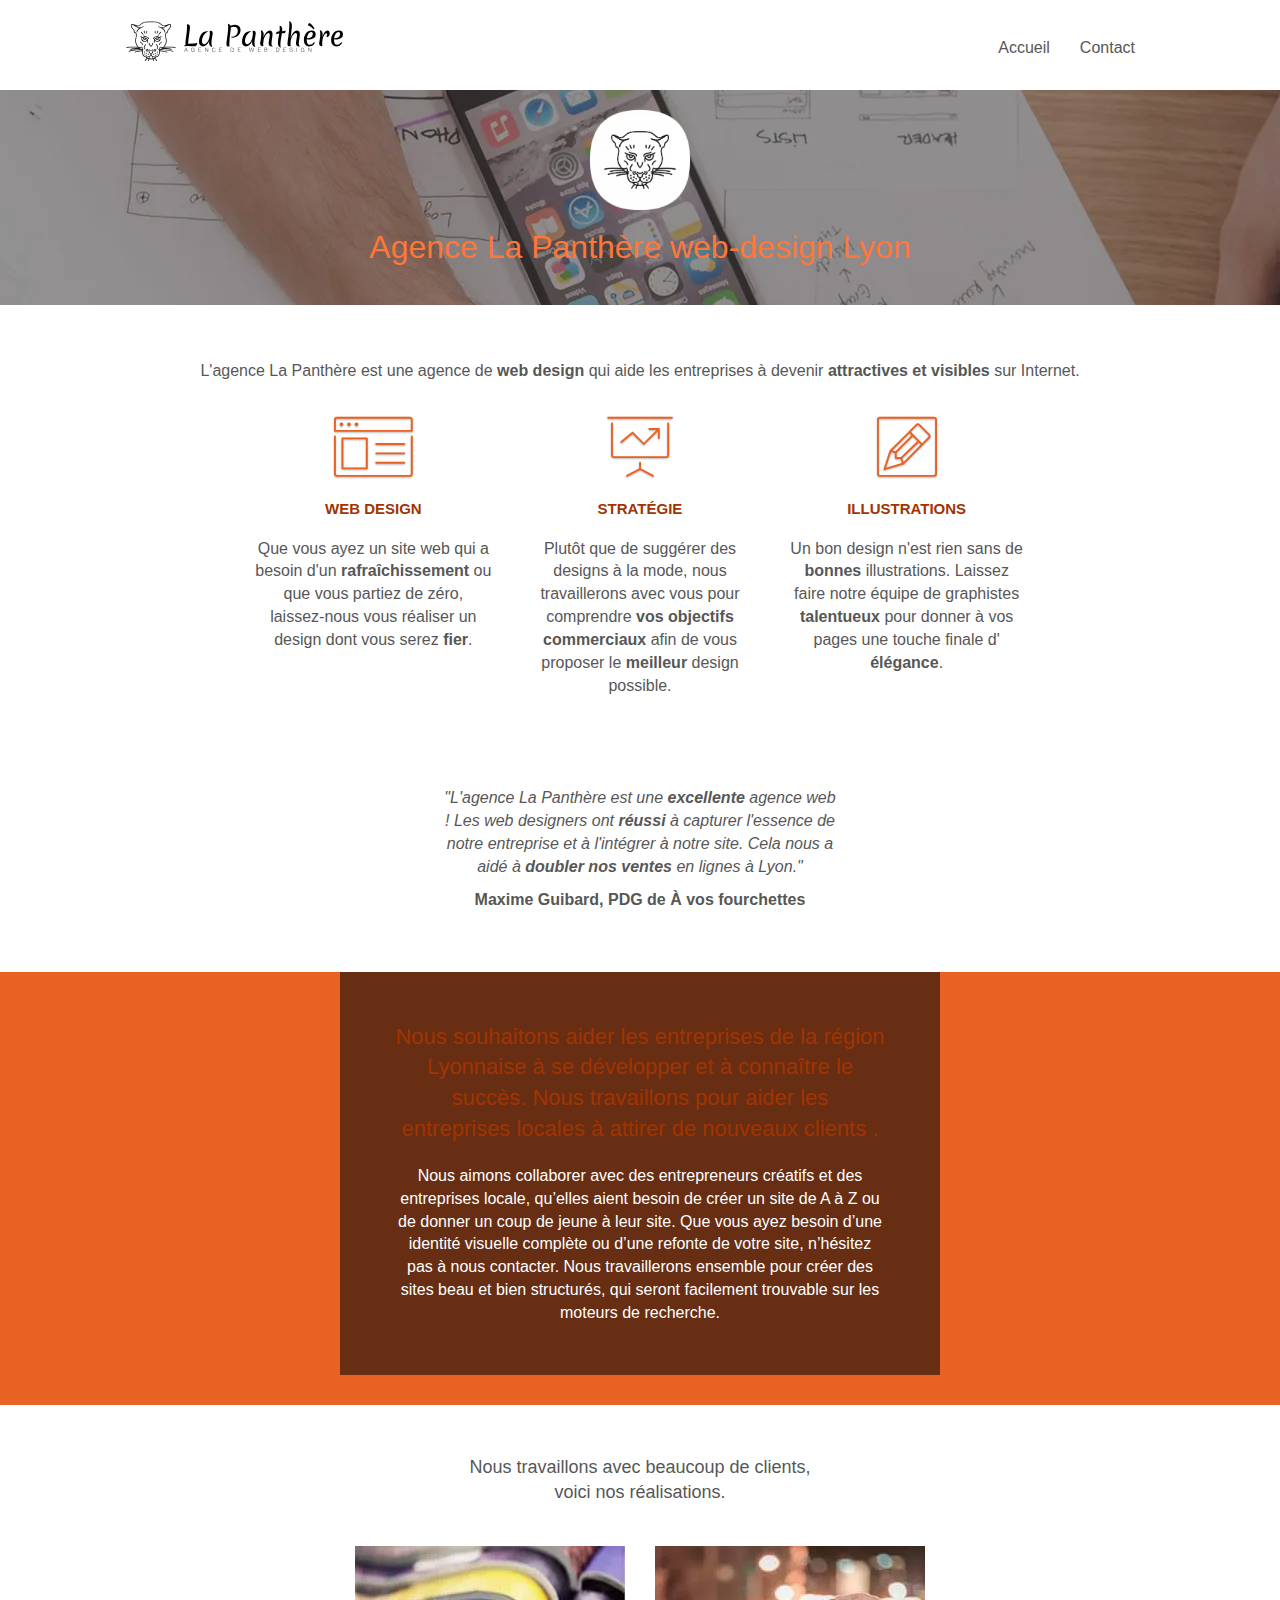
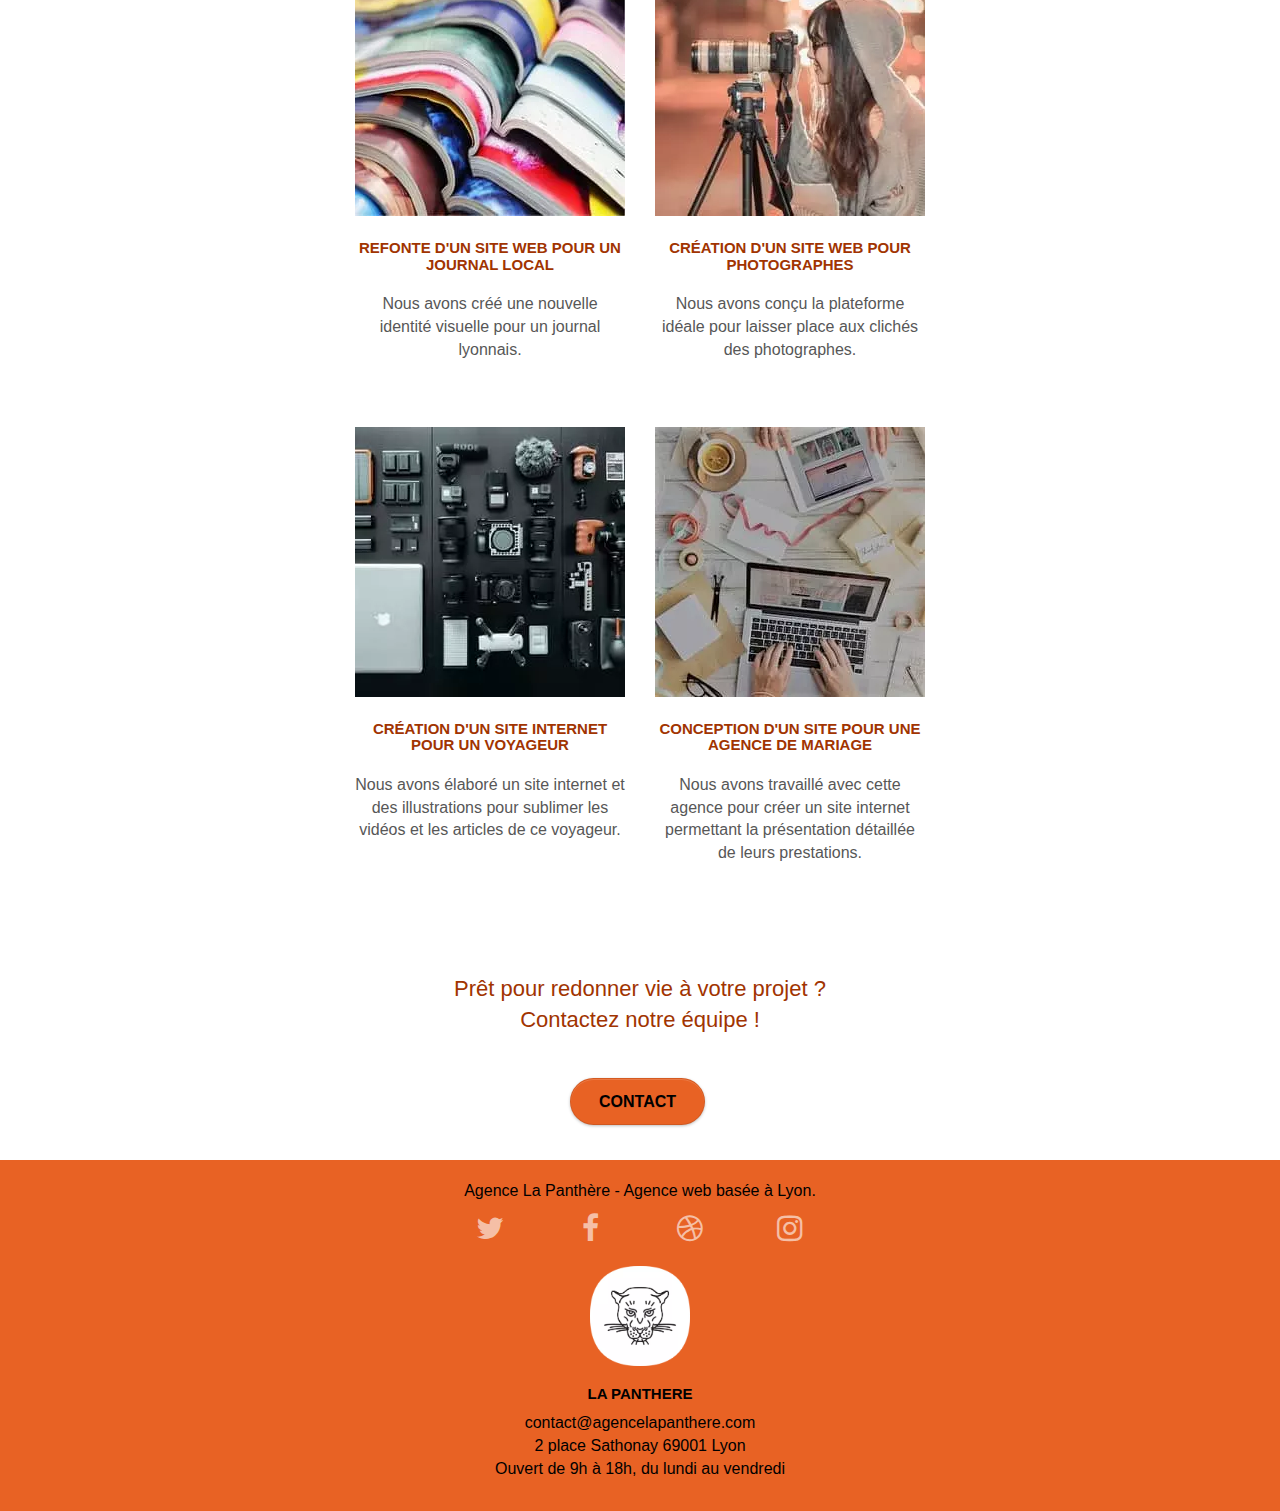
<file: index.html>
<!DOCTYPE html>
<html lang="fr">

<head>

    <meta charset="UTF-8">
    <meta name="keywords" content="Lyon, webdesigner, responsive, site web, site internet, agence design Lyon, panthère">
    <meta name="description" content="La Panthère est une entreprise de webdesign à Lyon. Spécialiste en création de site internet, référencement web, webmarketing et design graphique.">
    <meta name="viewport" content="width=device-width, initial-scale=1.0, viewport-fit=cover">
    
	<link rel="canonical" href="https://westbreizh.github.io/P4_panthere/index.html"/>
	<link rel="shortcut icon" type="image/png" href="favicon.jpg">
	<link rel="stylesheet" type="text/css" href="./css/bootstrap.css">
	<link rel="stylesheet" type="text/css" href="style.css">
	<link rel="stylesheet" type="text/css" href="./css/font-awesome.css">
	<link rel="stylesheet" type="text/css" href="./css/et-line.css">
	
	<script src="./js/jquery-2.1.0.js"></script>
	<script src="./js/bootstrap.js"></script>
	<script src="./js/blocs.js"></script>
	<script src="./js/jquery.touchSwipe.js" defer></script>
	<script src="./js/gmaps.js"></script>

    <title>La Panthère</title>

    
    
</head>

<body>

	<!-- Principal conteneur -->
	<div class="page-container">
			
		<!-- bloc-0 -->
		<header>
			<div class="bloc bgc-white l-bloc " id="bloc-0">
				<div class="container bloc-sm">

					<nav class="navbar row">
						<div class="navbar-header">
							<img src="img/agence-la-panthere-monochrome.svg" alt="logo agence  web design Lyon " height="40" />
							<button id="nav-toggle" type="button" class="ui-navbar-toggle navbar-toggle" data-toggle="collapse" data-target=".navbar-1">
								<span class="sr-only">Toggle navigation</span><span class="icon-bar"></span><span class="icon-bar"></span><span class="icon-bar"></span>
							</button>
						</div>
						<div class="collapse navbar-collapse navbar-1 special-dropdown-nav">
							<ul class="site-navigation nav navbar-nav">
								<li>
									<a href="index.html">Accueil</a>
								</li>

								<li>
									<a href="contact.html">Contact</a>
								</li>
							</ul>
						</div>
					</nav>
				</div>
			</div>
			<!-- bloc-0 END -->
		</header>

		<main>
			<!-- bloc-1-presentation -->
			<div class="bloc bgc-dark-slate-blue bg-banniere d-bloc bg-t-edge bloc-bg-texture texture-paper b-parallax" id="bloc-1-hero">
				<div class="container bloc-lg">
					<div class="row tight-width-whitespace">
						<div class="col-sm-12">
							<img src="img/logo.webp" class="center-block image-resize-mode" width="100" alt="logo agence  web design Lyon " />
							<h1 class="text-center hero-bloc-text tc-white ">
								Agence La Panthère web-design Lyon
							</h1>
						</div>
					</div>
				</div>
			</div>
			<!-- bloc-1-presentation END -->

			<!-- bloc-2-services -->
			<div class="bloc bgc-white l-bloc" id="bloc-2-services">
				<div class="container bloc-md">
					<div class="row">
						<div class="col-sm-12 text-center">
							<p>L'agence La Panthère est une agence de <strong> web design </strong>qui aide les entreprises à devenir <strong> attractives et visibles</strong> sur Internet.</p>
						</div>
					</div>
					<div class="row voffset-lg med-width-whitespace">
						<div class="col-sm-4">
							<div class="text-center">
								<span class="et-icon-browser sm-shadow icon-dark-slate-blue icons icon-lg"></span>
							</div>
							<h3 class="mg-md text-center">
								Web design
							</h3>
							<p class="text-center ">
								Que vous ayez un site web qui a besoin d'un <strong> rafraîchissement </strong> ou que vous partiez de zéro, laissez-nous vous réaliser un design dont vous serez <strong> fier</strong>.
							</p>
						</div>
						<div class="col-sm-4">
							<div class="text-center">
								<span class="et-icon-presentation sm-shadow icon-dark-slate-blue icons icon-lg"></span>
							</div>
							<h3 class="mg-md text-center">
								Stratégie
							</h3>
							<p class="text-center ">
								Plutôt que de suggérer des designs à la mode, nous travaillerons avec vous pour comprendre <strong> vos objectifs commerciaux</strong> afin de vous proposer le <strong> meilleur </strong> design possible.<br>
							</p>
						</div>
						<div class="col-sm-4">
							<div class="text-center">
								<span class="et-icon-edit sm-shadow icon-dark-slate-blue icons icon-lg"></span>
							</div>
							<h3 class="mg-md text-center">
								Illustrations
							</h3>
							<p class="text-center ">
								Un bon design n'est rien sans de <strong> bonnes </strong> illustrations. Laissez faire notre équipe de graphistes <strong> talentueux </strong> pour donner à vos pages une touche finale d' <strong> élégance</strong>.
							</p>
						</div>
					</div>
					<div class="row voffset-lg voffset">
						<div class="col-xs-12 col-md-8 col-md-offset-2 text-center">
							<p class="citation">"L'agence La Panthère est une <strong> excellente</strong> agence web ! Les web designers ont <strong> réussi</strong> à capturer l'essence de notre entreprise et à l'intégrer à notre site. Cela nous a aidé à <strong> doubler nos ventes</strong> en lignes à Lyon."</p>
							<p class="auteur">Maxime Guibard, PDG de À vos fourchettes</p>
						</div>
					</div>
				</div>
			</div>
			<!-- bloc-2-services END -->

			<!-- bloc-3-what-i-do -->
			<div class="bloc tc-white bgc-atomic-tangerine bg-presentation d-bloc bloc-bg-texture texture-paper b-parallax" id="bloc-3-what-i-do">
				<div class="container bloc-lg">
					<div class="row tight-width-whitespace black-background">
						<div class="col-sm-12">
							<h2 class="mg-md text-center tc-white">
								Nous souhaitons aider les entreprises de la région Lyonnaise à se développer et à connaître le succès. Nous travaillons pour aider les entreprises locales à attirer de nouveaux clients .<br>
							</h2>
							<p class="text-center white">
								Nous aimons collaborer avec des entrepreneurs créatifs et des entreprises locale, qu’elles aient besoin de créer un site de A à Z ou de donner un coup de jeune à leur site. Que vous ayez besoin d’une identité visuelle complète ou d’une refonte de votre site, n’hésitez pas à nous contacter. Nous travaillerons ensemble pour créer des sites beau et bien structurés, qui seront facilement trouvable sur les moteurs de recherche.
							</p>
						</div>
					</div>
				</div>
			</div>
			<!-- bloc-3-what-i-do END -->

			<!-- bloc-4-portfolio -->
			<div class="bloc bgc-white bg-lines-h2-bg bg-repeat l-bloc" id="bloc-4-portfolio">
				<div class="container bloc-lg">
					<div class="row">
						<div class="col-sm-12 text-center">
							<p>Nous travaillons avec beaucoup de clients, voici nos réalisations.</p>
						</div>
					</div>
					<div class="row tight-width-whitespace portfolio-row">
						<div class="col-sm-6">
							<a href="#" data-lightbox="img/1big.webp" data-gallery-id="gallery-1" data-caption="Refonte d'un site web pour un journal local" data-frame="snapshot-lb"><img src="img/1.webp" alt="photo d'un magazine" class="img-responsive portfolio-thumb" /></a>
							<h3 class="mg-md text-center">
								Refonte d'un site web pour un journal local
							</h3>
							<p class="text-center">
								Nous avons créé une nouvelle identité visuelle pour un journal lyonnais.
							</p>
						</div>
						<div class="col-sm-6">
							<a href="#" data-lightbox="img/2big.webp" data-gallery-id="gallery-1" data-caption="Création d'un site web pour photographes" data-frame="snapshot-lb"><img src="img/2.webp" class="img-responsive portfolio-thumb" alt="femme prenant une photo" /></a>
							<h3 class="mg-md text-center">
								Création d'un site web pour photographes
							</h3>
							<p class="text-center">
								Nous avons conçu la plateforme idéale pour laisser place aux clichés des photographes.
							</p>
						</div>
					</div>
					<div class="row tight-width-whitespace portfolio-row">
						<div class="col-sm-6">
							<a href="#" data-lightbox="img/3big.webp" data-gallery-id="gallery-1" data-caption="Création d'un site internet pour un voyageur" data-frame="snapshot-lb"><img src="img/3.webp" class="img-responsive portfolio-thumb" alt="photo de materiel informatique et photographique"/></a>
							<h3 class="mg-md text-center">
								Création d'un site internet pour un voyageur
							</h3>
							<p class="text-center">
								Nous avons élaboré un site internet et des illustrations pour sublimer les vidéos et les articles de ce voyageur.
							</p>
						</div>
						<div class="col-sm-6">
							<a href="#" data-lightbox="img/4big.webp" data-gallery-id="gallery-1" data-caption="Conception d'un site pour une agence de mariage" data-frame="snapshot-lb"><img src="img/4.webp" class="img-responsive portfolio-thumb" alt="photo ordinateur" /></a>
							<h3 class="mg-md text-center">
								Conception d'un site pour une agence de mariage
							</h3>
							<p class="text-center">
								Nous avons travaillé avec cette agence pour créer un site internet permettant la présentation détaillée de leurs prestations.
							</p>
						</div>
					</div>
				</div>
			</div>
			<!-- bloc-4-portfolio END -->

			<!-- bloc-5-cta -->
			<div class="bloc blanc">
				<div class="container bloc-blanc">
					<div class="row">
						<h2 class="mg-md text-center tc-white">
							Prêt pour redonner vie à votre projet ?<br>Contactez notre équipe !
						</h2>
						<div class="col-sm-12 text-center">
							<a href="contact.html" class="btn btn-atomic-tangerine btn-clean btn-rd btn-lg cta-hero">Contact</a>
						</div>
					</div>
				</div>
			</div>
			<!-- bloc-5-cta END -->
		</main>
		<!-- Footer - bloc-8 -->
		<footer>
			<div class="bloc bgc-atomic-tangerine d-bloc" id="bloc-8">
				<div class="container bloc-sm">
					<div class="row">
						<div class="col-sm-12">
							<p class="text-center black">
								Agence La Panthère - Agence web basée à Lyon.<br>
							</p>
							<div class="row row-no-gutters social">
								<div class="col-sm-3">
									<div class="text-center">
										<a aria-label="twitter" class="social" href="https://twitter.com"><span class="fa fa-twitter icon-md"></span></a>
									</div>
								</div>
								<div class="col-sm-3">
									<div class="text-center">
										<a aria-label="facebook" class="social" href="https://facebook.fr"><span class="fa fa-facebook icon-md"></span></a>
									</div>
								</div>
								<div class="col-sm-3">
									<div class="text-center">
										<a aria-label="dribbble" class="social" href="http://dribbble.com"><span class="fa fa-dribbble icon-md"></span></a>
									</div>
								</div>
								<div class="col-sm-3">
									<div class="text-center">
										<a aria-label="instagram" class="social" href="http://instagram.com"><span class="fa fa-instagram icon-md"></span></a>
									</div>
								</div>
							</div>
							<div class="row infos">
								<div class="agence">
									<img src="img/logo.webp" width="100" alt="logo de l'agence web de Lyon: La Panthère">
									<h3 class="nom" >LA PANTHERE</h3>
								</div>
								<p class="adresse ">
									contact@agencelapanthere.com <br>
									2 place Sathonay 69001 Lyon <br>
									Ouvert de 9h à 18h, du lundi au vendredi <br>
								</p>
							</div>
						</div>
					</div>
				</div>
			</div>
			<!-- Footer - bloc-8 END -->
		</footer>

	</div>
	<!-- Principal conteneur END -->
    
</body>
</html>
</file>
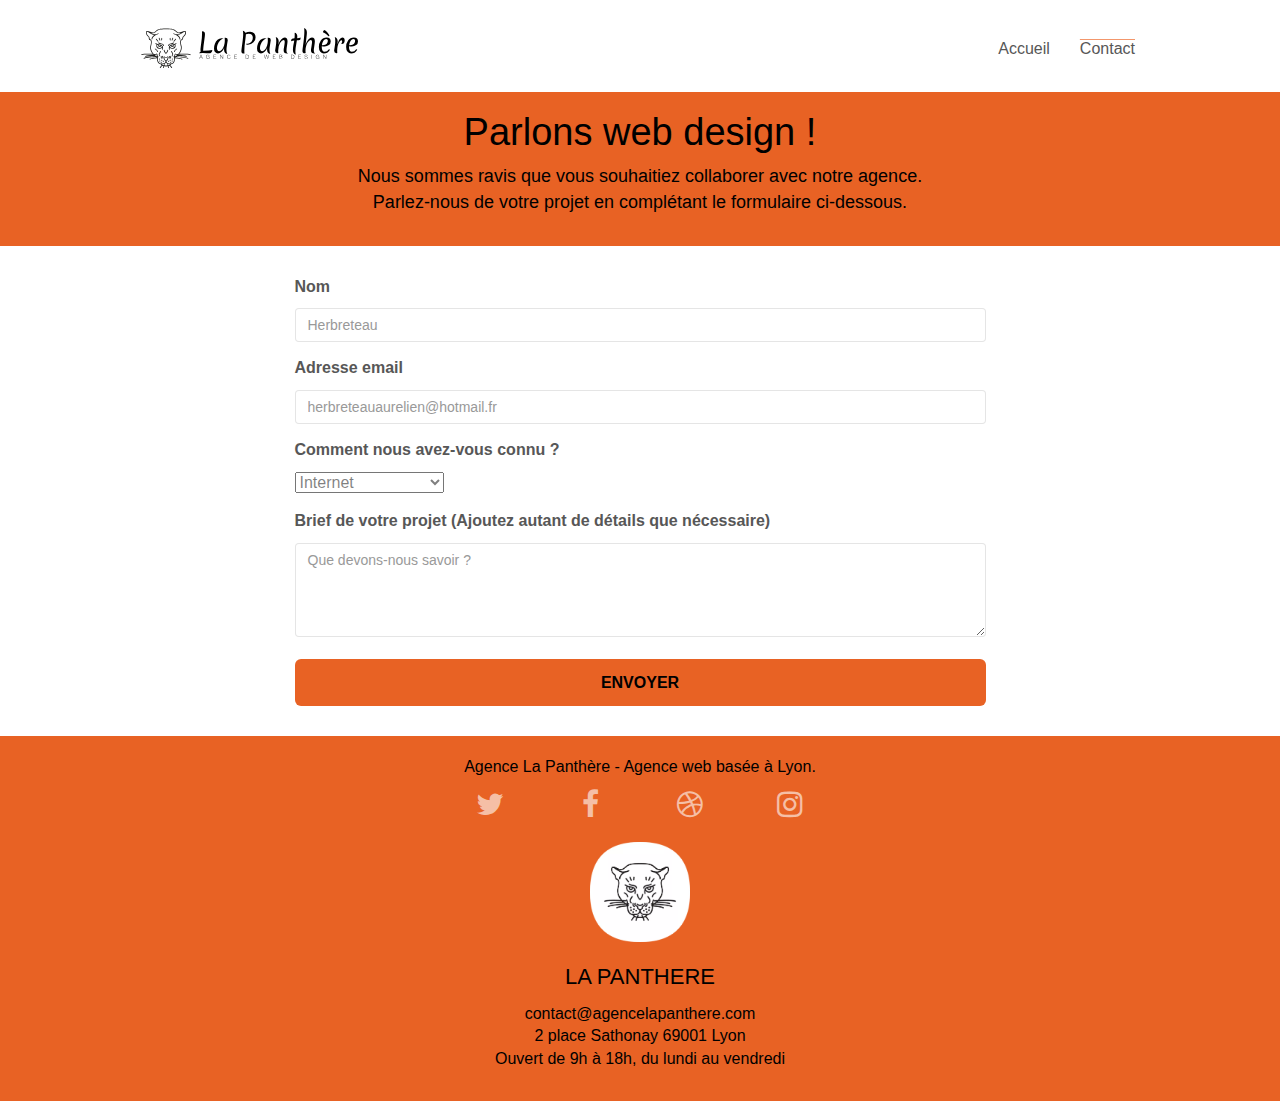
<file: contact.html>
<!doctype html>

<html lang="fr">

<head>
    <meta charset="utf-8">
    <meta name="keywords" content="Lyon, webdesigner, responsive, site web, site internet, agence design Lyon, panthère">
    <meta name="description" content="Agence de web design basée à Lyon">
    <meta name="viewport" content="width=device-width, initial-scale=1.0, viewport-fit=cover">

    <link rel="shortcut icon" type="image/png" href="favicon.jpg">
	<link rel="stylesheet" type="text/css" href="./css/bootstrap.css">
	<link rel="stylesheet" type="text/css" href="style.css">
	<link rel="stylesheet" type="text/css" href="./css/font-awesome.css">
	<link rel="stylesheet" type="text/css" href="./css/et-line.css">
	
	<script src="./js/jquery-2.1.0.js"></script>
	<script src="./js/bootstrap.js"></script>
	<script src="./js/blocs.js"></script>
	<script src="./js/jqBootstrapValidation.js"></script>
	<script src="./js/formHandler.js"></script>
    <title>La Panthère-Contact</title>
    
</head>


<body>
	<!-- Principal conteneur -->
	<div class="page-container">
		
		<!-- bloc-0 -->
		<header>
			<div class="bloc bgc-white l-bloc " id="bloc-0">
				<div class="container bloc-sm">
					<nav class="navbar row">
						<div class="navbar-header">
							<a class="navbar-brand" href="index.html"><img src="img/agence-la-panthere-monochrome.svg" alt=" web agence design logo " height="40" /></a>
							<button id="nav-toggle" type="button" class="ui-navbar-toggle navbar-toggle" data-toggle="collapse" data-target=".navbar-1">
								<span class="sr-only">Toggle navigation</span><span class="icon-bar"></span><span class="icon-bar"></span><span class="icon-bar"></span>
							</button>
						</div>
						<div class="collapse navbar-collapse navbar-1 special-dropdown-nav">
							<ul class="site-navigation nav navbar-nav">
								<li>
									<a href="index.html">Accueil</a>
								</li>
								<li>
									<a class="contact" href="contact.html">Contact</a>
								</li>
							</ul>
						</div>
					</nav>
				</div>
			</div>
			<!-- bloc-0 END -->
		</header>

		<main>
			<!-- bloc-6 -->
			<div class="bloc bg-dots-bg bg-repeat bgc-atomic-tangerine d-bloc bloc-bg-texture texture-paper" id="bloc-6">
				<div class="container bloc-lg">
					<div class="row">
						<div class="col-sm-12">
							<h1 class="text-center hero-bloc-text tc-white">
								Parlons web design !
							</h1>
							<p class="text-center mg-lg tc-white tight-width-whitespace">
								Nous sommes ravis que vous souhaitiez collaborer avec notre agence.<br>
								Parlez-nous de votre projet en complétant le formulaire ci-dessous.
							</p>
						</div>
					</div>
				</div>
			</div>
			<!-- bloc-6 END -->

			<!-- bloc-7 -->
			<div class="bloc bgc-white l-bloc" id="bloc-7">
				<div class="container bloc-lg">
					<div class="row">
						<div class="col-sm-6">
							<form id="form_1">
								<div class="form-group">
									<label class="form-label" for="name">
										Nom
									</label>
									<input id="name" name="name" class="form-control" required placeholder="Herbreteau"/>
								</div>
								<div class="form-group">
									<label for="email">
										Adresse email
									</label>
									<input id="email" name="email" class="form-control" type="email" required placeholder="herbreteauaurelien@hotmail.fr"/>
								</div>
								<div class="form-group">
									<label class="form-label" for="select">
										Comment nous avez-vous connu ?
									</label><br>
									<select name="select" id="select">
										<option value="Internet">Internet</option>
										<option value="BoucheAOreille">Bouche à Oreilles</option>
										<option value="ReseauxSociaux">Réseaux Sociaux</option>
										<option value="Partenaires">Nos Partenaires</option>
									</select>
								</div>
								<div class="form-group">
									<label for="message">
										Brief de votre projet (Ajoutez autant de détails que nécessaire)<br>
									</label><textarea id="message" name="message" class="form-control" rows="4" cols="50" required placeholder="Que devons-nous savoir ?"></textarea>
								</div> 
								<button class="bloc-button btn btn-lg btn-block cta-hero btn-atomic-tangerine" type="submit">
									Envoyer
								</button>
							</form>
						</div>
					</div>
				</div>
			</div>
			<!-- bloc-7 END -->
		</main>

		<!-- Footer - bloc-8 -->
		<footer>
			<div class="bloc bgc-atomic-tangerine d-bloc" id="bloc-8">
				<div class="container bloc-sm">
					<div class="row">
						<div class="col-sm-12">
							<p class="text-center black">
								Agence La Panthère - Agence web basée à Lyon.<br>
							</p>
							<div class="row row-no-gutters social">
								<div class="col-sm-3">
									<div class="text-center">
										<a aria-label="twitter" class="social" href="https://twitter.com"><span class="fa fa-twitter icon-md"></span></a>
									</div>
								</div>
								<div class="col-sm-3">
									<div class="text-center">
										<a aria-label="facebook" class="social" href="https://facebook.fr"><span class="fa fa-facebook icon-md"></span></a>
									</div>
								</div>
								<div class="col-sm-3">
									<div class="text-center">
										<a aria-label="dribbble" class="social" href="http://dribbble.com"><span class="fa fa-dribbble icon-md"></span></a>
									</div>
								</div>
								<div class="col-sm-3">
									<div class="text-center">
										<a aria-label="instagram" class="social" href="http://instagram.com"><span class="fa fa-instagram icon-md"></span></a>
									</div>
								</div>
							</div>
							<div class="row infos">
								<div class="agence">
									<img src="img/logo.webp" width="100" alt="logo de l'agence web de Lyon: La Panthère">
									<h2 class="nom">LA PANTHERE</h2>
								</div>
								<p class="adresse">
									contact@agencelapanthere.com <br>
									2 place Sathonay 69001 Lyon <br>
									Ouvert de 9h à 18h, du lundi au vendredi <br>
								</p>
							</div>
						</div>
					</div>
				</div>
			</div>
			<!-- Footer - bloc-8 END -->
		</footer>
	</div>
	<!-- Principal conteneur END -->
		
</body>
</html>
</file>
<file: style.css>
body {
    margin: 0;
    padding: 0;
    background: #FFF;
    overflow-x: hidden;
    -webkit-font-smoothing: antialiased;
    -moz-osx-font-smoothing: grayscale;
}

a,
button {
    transition: all .3s ease-in-out;
    outline: none!important;
}

a:hover {
    text-decoration: none;
    cursor: pointer;
}

#page-loading-blocs-notifaction {
    position: fixed;
    top: 0;
    bottom: 0;
    width: 100%;
    z-index: 100000;
    background: #FFFFFF url("img/pageload-spinner.gif") no-repeat center center;
}

.bloc {
    width: 100%;
    clear: both;
    background: 50% 50% no-repeat;
    padding: 0 50px;
    -webkit-background-size: cover;
    -moz-background-size: cover;
    -o-background-size: cover;
    background-size: cover;
    position: relative;
}

.bloc .container {
    padding-left: 0;
    padding-right: 0;
}

.bloc .container .col-sm-6{
    margin-top: -20px;
    padding-bottom: 25px;
    width: 70%;
}

.bloc .container .col-sm-6 #form_1{
    font-size: medium;
}

.texture-paper .bloc-lg {
    margin-bottom: 50px;
    padding-bottom: 30px;
}

.bgc-white.l-bloc .bloc-md{
    padding-top: 5px;
}

.bloc-md {
    padding: 50px;
}

.bloc-sm {
    padding: 20px 50px;
}

.bg-center,
.bg-l-edge,
.bg-r-edge,
.bg-t-edge,
.bg-b-edge,
.bg-tl-edge,
.bg-bl-edge,
.bg-tr-edge,
.bg-br-edge,
.bg-repeat {
    -webkit-background-size: auto!important;
    -moz-background-size: auto!important;
    -o-background-size: auto!important;
    background-size: auto!important;
}

.bg-repeat {
    background: repeat;
}

.bg-t-edge {
    background: top no-repeat;
}

.bloc-bg-texture::before {
    content: "";
    background-size: 2px 2px;
    position: absolute;
    top: 0;
    bottom: 0;
    left: 0;
    right: 0;
}

.texture-paper::before {
    background-size: 280px 280px;
}

.b-parallax {
    background-attachment: fixed;
}

.d-bloc {
    color: rgba(255, 255, 255, .7);
}

.d-bloc button:hover {
    color: rgba(255, 255, 255, .9);
}

.d-bloc .icon-round,
.d-bloc .icon-square,
.d-bloc .icon-rounded,
.d-bloc .icon-semi-rounded-a,
.d-bloc .icon-semi-rounded-b {
    border-color: rgba(255, 255, 255, .9);
}

.d-bloc .divider-h span {
    border-color: rgba(255, 255, 255, .2);
}

.d-bloc .a-btn,
.d-bloc .navbar a,
.d-bloc .navbar-brand,
.d-bloc a .icon-sm,
.d-bloc a .icon-md,
.d-bloc a .icon-lg,
.d-bloc a .icon-xl,
.d-bloc h1 a,
.d-bloc h2 a,
.d-bloc h3 a,
.d-bloc h4 a,
.d-bloc h5 a,
.d-bloc h6 a,
.d-bloc p a {
    color: rgba(255, 255, 255, .6);
}

.d-bloc .a-btn:hover,
.d-bloc .navbar a:hover,
.d-bloc .navbar-brand:hover,
.d-bloc a:hover .icon-sm,
.d-bloc a:hover .icon-md,
.d-bloc a:hover .icon-lg,
.d-bloc a:hover .icon-xl,
.d-bloc h1 a:hover,
.d-bloc h2 a:hover,
.d-bloc h3 a:hover,
.d-bloc h4 a:hover,
.d-bloc h5 a:hover,
.d-bloc h6 a:hover,
.d-bloc p a:hover {
    color: rgba(255, 255, 255, 1);
}

.d-bloc .navbar-toggle .icon-bar {
    background: rgba(255, 255, 255, 1);
}

.d-bloc .btn-wire,
.d-bloc .btn-wire:hover {
    color: rgba(255, 255, 255, 1);
    border-color: rgba(255, 255, 255, 1);
}

.d-bloc .panel {
    color: rgba(0, 0, 0, .5);
}

.d-bloc .panel button:hover {
    color: rgba(0, 0, 0, .7);
}

.d-bloc .panel icon {
    border-color: rgba(0, 0, 0, .7);
}

.d-bloc .panel .divider-h span {
    border-color: rgba(0, 0, 0, .1);
}

.d-bloc .panel .a-btn {
    color: rgba(0, 0, 0, .6);
}

.d-bloc .panel .a-btn:hover {
    color: rgba(0, 0, 0, 1);
}

.d-bloc .panel .btn-wire,
.d-bloc .panel .btn-wire:hover {
    color: rgba(0, 0, 0, .7);
    border-color: rgba(0, 0, 0, .3);
}

.d-bloc .panel,
.l-bloc {
    color: rgba(0, 0, 0, .5);
}

.d-bloc .panel button:hover,
.l-bloc button:hover {
    color: rgba(0, 0, 0, .7);
}

.l-bloc .icon-round,
.l-bloc .icon-square,
.l-bloc .icon-rounded,
.l-bloc .icon-semi-rounded-a,
.l-bloc .icon-semi-rounded-b {
    border-color: rgba(0, 0, 0, .7);
}

.d-bloc .panel .divider-h span,
.l-bloc .divider-h span {
    border-color: rgba(0, 0, 0, .1);
}

.d-bloc .panel .a-btn,
.l-bloc .a-btn,
.l-bloc .navbar a,
.l-bloc .navbar-brand,
.l-bloc a .icon-sm,
.l-bloc a .icon-md,
.l-bloc a .icon-lg,
.l-bloc a .icon-xl,
.l-bloc h1 a,
.l-bloc h2 a,
.l-bloc h3 a,
.l-bloc h4 a,
.l-bloc h5 a,
.l-bloc h6 a,
.l-bloc p a {
    color: rgba(0, 0, 0, .6);
}

.d-bloc .panel .a-btn:hover,
.l-bloc .a-btn:hover,
.l-bloc .navbar a:hover,
.l-bloc .navbar-brand:hover,
.l-bloc a:hover .icon-sm,
.l-bloc a:hover .icon-md,
.l-bloc a:hover .icon-lg,
.l-bloc a:hover .icon-xl,
.l-bloc h1 a:hover,
.l-bloc h2 a:hover,
.l-bloc h3 a:hover,
.l-bloc h4 a:hover,
.l-bloc h5 a:hover,
.l-bloc h6 a:hover,
.l-bloc p a:hover {
    color: rgba(0, 0, 0, 1);
}

.l-bloc .navbar-toggle .icon-bar {
    color: rgba(0, 0, 0, .6);
}

.d-bloc .panel .btn-wire,
.d-bloc .panel .btn-wire:hover,
.l-bloc .btn-wire,
.l-bloc .btn-wire:hover {
    color: rgba(0, 0, 0, .7);
    border-color: rgba(0, 0, 0, .3);
}

.voffset {
    margin-top: 30px;
}

.voffset-lg {
    margin-top: 80px;
}

.row-no-gutters {
    margin-right: 0;
    margin-left: 0;
}

.row.row-no-gutters > [class^="col-"],
.row.row-no-gutters > [class*=" col-"] {
    padding-right: 0;
    padding-left: 0;
}

#bloc-1-hero h1 {
    font-size: 32px;
    color: #ff7738!important
}


.navbar {
    margin-bottom: 0;
    z-index: 1;
}

.navbar-brand {
    height: auto;
    padding: 3px 15px;
    font-size: 25px;
    font-weight: normal;
    font-weight: 600;
    line-height: 44px;
}

.navbar-brand img {
    max-height: 200px;
    margin: 0 5px 0 0;
    display: inline;
}

.navbar-brand img[src$=svg] {
    min-width: 100px;
}

.nav-center .navbar-brand img {
    margin: 0;
}

.navbar .nav {
    padding-top: 2px;
    margin-right: -16px;
    float: right;
    z-index: 1;
}

.nav > li {
    float: left;
    margin-top: 4px;
    font-size: 16px;
}

.navbar-nav .open .dropdown-menu > li > a {
    text-align: inherit;
}

.nav > li a:hover,
.nav > li a:focus {
    background: transparent;
}

.navbar-toggle {
    margin: 10px 10px 0 0;
    border: 0px;
}

.navbar-toggle:hover {
    background: transparent!important;
}

.navbar-toggle .icon-bar {
    background-color: rgba(0, 0, 0, .5);
    width: 26px;
}

.nav-invert .navbar .nav {
    float: left;
}

.nav-invert .navbar-header,
.nav-invert .navbar-brand {
    float: right;
    position: relative;
    z-index: 2;
}

@media (min-width: 768px) {
    .site-navigation {
        position: absolute;
        top: 50%;
        right: 20px;
        transform: translate(0, -50%);
        -webkit-transform: translateY(-50%);
    }
    .nav > li .dropdown-menu a,
    .nav > li .dropdown-menu a:hover {
        color: #484848;
    }
    .nav-invert .site-navigation {
        left: 0;
        right: 0;
    }
    .nav-center {
        text-align: center;
    }
    .nav-center .navbar-header {
        width: 100%;
    }
    .nav-center .navbar-header,
    .nav-center .navbar-brand,
    .nav-center .nav > li {
        float: none;
        display: inline-block;
    }
    .nav-center .site-navigation {
        position: relative;
        width: 100%;
        right: 0;
        margin-right: 0px;
        margin-top: 20px;
    }
    .nav-center.mini-nav .navbar-toggle {
        float: none;
        margin: 10px auto 0;
    }
}

.nav > li > .dropdown a {
    background: none!important;
    display: block;
    padding: 14px 15px;
}

nav .caret {
    margin: 0 5px;
}

.dropdown-menu .dropdown-menu {
    top: -8px;
    left: 100%;
}

.dropdown-menu .dropmenu-flow-right {
    top: 100%;
    left: 0;
    margin-left: -1px;
    border-top-left-radius: 0;
    border-top-right-radius: 0;
}

.dropdown-menu .dropdown span {
    border: 4px solid black;
    border-top-color: transparent;
    border-right-color: transparent;
    border-bottom-color: transparent;
    margin: 6px -5px 0 0!important;
    float: right;
}

.mg-md {
    margin-top: 10px;
    margin-bottom: 20px;
}

.mg-lg {
    margin-top: 10px;
    margin-bottom: 40px;
}

.btn {
    margin: 0 5px 5px 0;
}

.btn.pull-right {
    margin: 0 0 5px 5px;
}

.btn-d,
.btn-d:hover,
.btn-d:focus {
    color: #FFF;
    background: rgba(0, 0, 0, .3);
}

button {
    outline: none!important;
}

.btn-rd {
    border-radius: 40px;
}

.btn-clean {
    border: 1px solid rgba(0, 0, 0, .08);
    border-bottom-color: rgba(0, 0, 0, .1);
    text-shadow: 0 1px 0 rgba(0, 0, 1, .1);
    box-shadow: 0 1px 3px rgba(0, 0, 1, .25), inset 0 1px 0 0 rgba(255, 255, 255, .15);
}

.icon-md {
    font-size: 30px!important;
}

.icon-lg {
    font-size: 60px!important;
}

.sm-shadow {
    text-shadow: 0 1px 2px rgba(0, 0, 0, .3);
}

.panel-sq,
.panel-sq .panel-heading,
.panel-sq .panel-footer {
    border-radius: 0;
}

.panel-rd {
    border-radius: 30px;
}

.panel-rd .panel-heading {
    border-radius: 29px 29px 0 0;
}

.panel-rd .panel-footer {
    border-radius: 0 0 29px 29px;
}

.form-control {
    border-color: rgba(0, 0, 0, .1);
    box-shadow: none;
}

.scrollToTop {
    width: 40px;
    height: 40px;
    position: fixed;
    bottom: 20px;
    right: 20px;
    z-index: 500;
    transition: all .3s ease-in-out;
}

.scrollToTop span {
    margin-top: 6px;
}

.showScrollTop {
    font-size: 14px;
    opacity: 1;
}

a[data-lightbox] {
    position: relative;
    display: block;
    text-align: center;
}

a[data-lightbox]:hover::before {
    content: "+";
    font-family: "HelveticaNeue-Light", "Helvetica Neue Light", "Helvetica Neue", Helvetica, Arial;
    font-size: 32px;
    width: 50px;
    height: 50px;
    margin-left: -25px;
    border-radius: 50%;
    background: rgba(0, 0, 0, .6);
    color: #FFF;
    font-weight: 100;
    z-index: 1;
    position: absolute;
    top: 50%;
    transform: translateY(-50%);
    -webkit-transform: translateY(-50%);
}

a[data-lightbox]:hover img {
    opacity: 0.6;
    -webkit-animation-fill-mode: none;
    animation-fill-mode: none;
}

#lightbox-modal {
    display: flex;
    align-items: center;
}

#lightbox-modal .modal-dialog {
    width: 90%;
    max-width: 900px;
    margin: 0 auto 0;
}

#lightbox-modal .modal-dialog img {
    max-height: 90vh;
    margin: 0 auto;
}

.lightbox-caption {
    padding: 20px;
    color: #FFF;
    background: rgba(0, 0, 0, .5);
    position: absolute;
    left: 15px;
    right: 15px;
    bottom: 5px;
}

.close-lightbox {
    color: #FFF;
    font-size: 30px;
    position: absolute;
    top: 20px;
    right: 20px;
    z-index: 20;
    background: rgba(0, 0, 0, .5);
    border: none;
    line-height: 30px;
    padding: 0 9px 5px;
    opacity: 0.3;
}

.close-lightbox:hover,
.next-lightbox:hover,
.prev-lightbox:hover {
    opacity: 1.0;
    color: #FFF;
}

.next-lightbox,
.prev-lightbox {
    font-size: 20px;
    color: rgba(255, 255, 255, .9);
    background: rgba(0, 0, 0, .5);
    transition: all .2s ease-in-out;
    position: absolute;
    top: 45%;
    z-index: 1;
    opacity: 0.4;
}

.next-lightbox {
    padding: 6px 8px 1px 13px;
    right: 25px;
}

.prev-lightbox {
    padding: 6px 13px 1px 10px;
    left: 25px;
}

.snapshot-lb .modal-body {
    padding-bottom: 45px;
}

.snapshot-lb .lightbox-caption {
    padding: 0;
    color: rgba(0, 0, 0, .5);
    background: none;
}

h1,
h2,
h3,
h4,
h5,
h6,
p,
label,
.btn,
a {
    font-family: "helvetica";
    font-weight: 400;
    color: #575757!important;
}

.container {
    max-width: 1000px;
}

.hero-bloc-text {
    font-size: 38px;
}

.hero-bloc-text-sub {
    font-size: 36px;
}

.statement-bloc-text {
    line-height: 26px;
    font-style: italic;
    font-size: 20px;
    text-align: center;
    font-weight: lighter;
    max-width: 520px;
    margin: auto auto auto auto;
}

.tight-width-whitespace {
    max-width: 600px;
    margin: auto auto auto auto;
}

.h1 {
    font-size: 20px;
    font-family: "Open Sans";
}

.cta-hero {
    margin-top: 22px;
    color: #FFFFFF!important;
    text-transform: uppercase;
    padding: 12px 28px 12px 28px;
    font-size: 16px;
    font-weight: 700;
}

.social {
    max-width: 400px;
    margin: auto auto auto auto;
}

h2 {
    font-size: 22px;
    line-height: 1.4em;
}

h3 {
    font-size: 15px;
    text-transform: uppercase;
    font-weight: 700;
    color: #333333!important;
}

.med-width-whitespace {
    max-width: 800px;
    margin: auto auto auto auto;
    box-shadow: 0px 0px 0px #000000;
}

.row .tight-width-whitespace{
    font-size: 18px;
}

h1 {
    color: #333333!important;
}

h4 {
    color: #333333!important;
}

.icons {
    margin-bottom: 14px;
    margin-top: 24px;
}

.white {
    color: #FFFFFF!important;
}

.black{
    color: black!important;
}

.portfolio-thumb {
    margin-bottom: 24px;
}

.portfolio-row {
    margin-bottom: 44px;
    margin-top: 50px;
}

.avatar {
    box-shadow: 0px 4px 9px rgba(0, 0, 0, 0.3);
}

.black-background {
    background-color: rgba(12, 11, 11, 0.589);
    padding: 40px 40px 40px 40px;
}

.bold-link {
    font-weight: 900;
    text-decoration: underline!important;
}

.bgc-white {
    background-color: #FFFFFF;
}

.bgc-dark-slate-blue {
    background-color: #364577;
}

.bgc-atomic-tangerine {
    background-color:#e86224;
}

.tc-white {
    color:#a13401!important;
}


.container.bloc-lg .row .col-sm-12 .hero-bloc-text{
    color: #000!important;
}

.container.bloc-lg .row .col-sm-12 .tight-width-whitespace{
    color: #000!important;
}

.btn-atomic-tangerine {
    background:#e86224;
    color: #000!important;
}

.btn-atomic-tangerine:focus {
    border:3px solid black !important;
}


.btn-atomic-tangerine:hover {
    background: #eb7c49!important;
    color: #000!important;
}

.ltc-white {
    color: #FFFFFF!important;
}

.ltc-white:hover {
    color: #cccccc!important;
}

.ltc-atomic-tangerine {
    color: #F3976C!important;
}

.ltc-atomic-tangerine:hover {
    color: #c27956!important;
}

.icon-dark-slate-blue {
    color: #e86224!important;
    border-color: #364577!important;
}

.bg-banniere {
    background-image: url("img/agence-la-panthere.webp");
}

.bg-presentation {
    background-image: url("img/image-de-presentation.webp");
}

h3.mg-md.text-center{
    color:#a13401!important;
}


@media (max-width: 1024px) {
    .bloc {
        padding-left: 20px;
        padding-right: 20px;
    }
    .bloc.full-width-bloc,
    .bloc-tile-2.full-width-bloc .container,
    .bloc-tile-3.full-width-bloc .container,
    .bloc-tile-4.full-width-bloc .container {
        padding-left: 0;
        padding-right: 0;
    }
}

@media (max-width: 992px) and (min-width: 768px) {
    .navbar .nav {
        max-width: 80%
    }
    .nav-center.navbar .nav {
        max-width: 100%
    }
}

@media only screen and (min-width: 768px) and (max-width: 1024px) and (orientation: landscape) {
    .b-parallax {
        background-attachment: scroll;
    }
}

@media only screen and (min-width: 1024px) and (max-width: 1366px) and (-webkit-min-device-pixel-ratio: 1.5) {
    .b-parallax {
        background-attachment: scroll;
    }
}

@media (max-width: 991px) {
    .container {
        width: 100%;
    }
    .b-parallax {
        background-attachment: scroll;
    }
    .page-container,
    #hero-bloc {
        overflow-x: hidden;
        position: relative;
    }
    .bloc-group,
    .bloc-group .bloc {
        display: block;
        width: 100%;
    }
    .bloc-fill-screen .fill-bloc-top-edge,
    .bloc-fill-screen .fill-bloc-bottom-edge {
        padding: 0 20px;
    }
}

@media (max-width: 767px) {
    .page-container {
        overflow-x: hidden;
        position: relative;
    }
    h1,
    h2,
    h3,
    h4,
    h5,
    h6,
    p,
    #disqus_thread {
        padding-left: 10px!important;
        padding-right: 10px!important;
    }
    .b-parallax {
        background-attachment: scroll;
    }
    .navbar .nav {
        padding-top: 0;
        border-top: 1px solid rgba(0, 0, 0, .2);
        float: none!important;
    }
    .navbar.row {
        margin-left: 0;
        margin-right: 0;
    }
    .site-navigation {
        position: inherit;
        transform: none;
        -webkit-transform: none;
        -ms-transform: none;
    }
    .nav > li {
        margin-top: 0;
        border-bottom: 1px solid rgba(0, 0, 0, .1);
        background: rgba(0, 0, 0, .05);
        text-align: left;
        padding-left: 15px;
        width: 100%;
    }
    .nav > li:hover {
        background: rgba(0, 0, 0, .08);
    }
    .dropdown .dropdown a .caret {
        float: none;
        margin: 5px 0 0 10px!important;
        border: 4px solid black;
        border-bottom-color: transparent;
        border-right-color: transparent;
        border-left-color: transparent;
    }
    #hero-bloc .navbar .nav {
        background: rgba(0, 0, 0, .8);
    }
    #hero-bloc .navbar .nav a {
        color: rgba(255, 255, 255, .6);
    }
    .hero {
        padding: 50px 0;
    }
    .hero-nav {
        left: -1px;
        right: -1px;
    }
    .navbar-collapse {
        padding: 0;
        overflow-x: hidden;
        -webkit-box-shadow: none;
        box-shadow: none;
    }
    .navbar-brand img {
        max-height: 40px;
        width: auto;
    }
    .nav-invert .navbar-header {
        float: none;
        width: 100%;
    }
    .nav-invert .navbar-toggle {
        float: left;
        margin-left: 10px;
    }
    .bloc {
        padding-left: 0;
        padding-right: 0;
    }
    .bloc-xxl,
    .bloc-xl,
    .bloc-lg {
        padding: 40px 0;
    }
    .bloc-sm,
    .bloc-md {
        padding-left: 0;
        padding-right: 0;
    }
    .bloc-tile-2 .container,
    .bloc-tile-3 .container,
    .bloc-tile-4 .container,
    .bloc-fill-screen .fill-bloc-top-edge,
    .bloc-fill-screen .fill-bloc-bottom-edge {
        padding-left: 0;
        padding-right: 0;
    }
    .a-block {
        padding: 0 10px;
    }
    .btn-dwn {
        display: none;
    }
    .voffset {
        margin-top: 5px;
    }
    .voffset-md {
        margin-top: 20px;
    }
    .voffset-lg {
        margin-top: 30px;
    }
    form {
        padding: 5px;
    }
    .close-lightbox {
        display: inline-block;
    }
    .blocsapp-device-iphone5 {
        background-size: 216px 425px;
        padding-top: 60px;
        width: 216px;
        height: 425px;
    }
    .blocsapp-device-iphone5 img {
        width: 180px;
        height: 320px;
    }
}

@media (max-width: 400px) {
    .bloc {
        padding-left: 0;
        padding-right: 0;
    }
}

@media (max-width: 767px) {
    .bloc-mob-center-text {
        text-align: center;
    }
}
</file>
<file: css/et-line.css>
@font-face {
    font-family: et-line;
    src: url(../fonts/et-line.eot);
    src: url(../fonts/et-line.eot?#iefix) format('embedded-opentype'), url(../fonts/et-line.woff) format('woff'), url(../fonts/et-line.ttf) format('truetype'), url(../fonts/et-line.svg#et-line) format('svg');
    font-weight: 400;
    font-style: normal
}

.et-icon-adjustments,
.et-icon-alarmclock,
.et-icon-anchor,
.et-icon-aperture,
.et-icon-attachment,
.et-icon-bargraph,
.et-icon-basket,
.et-icon-beaker,
.et-icon-bike,
.et-icon-book-open,
.et-icon-briefcase,
.et-icon-browser,
.et-icon-calendar,
.et-icon-camera,
.et-icon-caution,
.et-icon-chat,
.et-icon-circle-compass,
.et-icon-clipboard,
.et-icon-clock,
.et-icon-cloud,
.et-icon-compass,
.et-icon-desktop,
.et-icon-dial,
.et-icon-document,
.et-icon-documents,
.et-icon-download,
.et-icon-dribbble,
.et-icon-edit,
.et-icon-envelope,
.et-icon-expand,
.et-icon-facebook,
.et-icon-flag,
.et-icon-focus,
.et-icon-gears,
.et-icon-genius,
.et-icon-gift,
.et-icon-global,
.et-icon-globe,
.et-icon-googleplus,
.et-icon-grid,
.et-icon-happy,
.et-icon-hazardous,
.et-icon-heart,
.et-icon-hotairballoon,
.et-icon-hourglass,
.et-icon-key,
.et-icon-laptop,
.et-icon-layers,
.et-icon-lifesaver,
.et-icon-lightbulb,
.et-icon-linegraph,
.et-icon-linkedin,
.et-icon-lock,
.et-icon-magnifying-glass,
.et-icon-map,
.et-icon-map-pin,
.et-icon-megaphone,
.et-icon-mic,
.et-icon-mobile,
.et-icon-newspaper,
.et-icon-notebook,
.et-icon-paintbrush,
.et-icon-paperclip,
.et-icon-pencil,
.et-icon-phone,
.et-icon-picture,
.et-icon-pictures,
.et-icon-piechart,
.et-icon-presentation,
.et-icon-pricetags,
.et-icon-printer,
.et-icon-profile-female,
.et-icon-profile-male,
.et-icon-puzzle,
.et-icon-quote,
.et-icon-recycle,
.et-icon-refresh,
.et-icon-ribbon,
.et-icon-rss,
.et-icon-sad,
.et-icon-scissors,
.et-icon-scope,
.et-icon-search,
.et-icon-shield,
.et-icon-speedometer,
.et-icon-strategy,
.et-icon-streetsign,
.et-icon-tablet,
.et-icon-target,
.et-icon-telescope,
.et-icon-toolbox,
.et-icon-tools,
.et-icon-tools-2,
.et-icon-trophy,
.et-icon-tumblr,
.et-icon-twitter,
.et-icon-upload,
.et-icon-video,
.et-icon-wallet,
.et-icon-wine {
    font-family: et-line;
    speak: none;
    font-style: normal;
    font-weight: 400;
    font-variant: normal;
    text-transform: none;
    line-height: 1;
    -webkit-font-smoothing: antialiased;
    -moz-osx-font-smoothing: grayscale;
    display: inline-block
}

.et-icon-mobile:before {
    content: "\e000"
}

.et-icon-laptop:before {
    content: "\e001"
}

.et-icon-desktop:before {
    content: "\e002"
}

.et-icon-tablet:before {
    content: "\e003"
}

.et-icon-phone:before {
    content: "\e004"
}

.et-icon-document:before {
    content: "\e005"
}

.et-icon-documents:before {
    content: "\e006"
}

.et-icon-search:before {
    content: "\e007"
}

.et-icon-clipboard:before {
    content: "\e008"
}

.et-icon-newspaper:before {
    content: "\e009"
}

.et-icon-notebook:before {
    content: "\e00a"
}

.et-icon-book-open:before {
    content: "\e00b"
}

.et-icon-browser:before {
    content: "\e00c"
}

.et-icon-calendar:before {
    content: "\e00d"
}

.et-icon-presentation:before {
    content: "\e00e"
}

.et-icon-picture:before {
    content: "\e00f"
}

.et-icon-pictures:before {
    content: "\e010"
}

.et-icon-video:before {
    content: "\e011"
}

.et-icon-camera:before {
    content: "\e012"
}

.et-icon-printer:before {
    content: "\e013"
}

.et-icon-toolbox:before {
    content: "\e014"
}

.et-icon-briefcase:before {
    content: "\e015"
}

.et-icon-wallet:before {
    content: "\e016"
}

.et-icon-gift:before {
    content: "\e017"
}

.et-icon-bargraph:before {
    content: "\e018"
}

.et-icon-grid:before {
    content: "\e019"
}

.et-icon-expand:before {
    content: "\e01a"
}

.et-icon-focus:before {
    content: "\e01b"
}

.et-icon-edit:before {
    content: "\e01c"
}

.et-icon-adjustments:before {
    content: "\e01d"
}

.et-icon-ribbon:before {
    content: "\e01e"
}

.et-icon-hourglass:before {
    content: "\e01f"
}

.et-icon-lock:before {
    content: "\e020"
}

.et-icon-megaphone:before {
    content: "\e021"
}

.et-icon-shield:before {
    content: "\e022"
}

.et-icon-trophy:before {
    content: "\e023"
}

.et-icon-flag:before {
    content: "\e024"
}

.et-icon-map:before {
    content: "\e025"
}

.et-icon-puzzle:before {
    content: "\e026"
}

.et-icon-basket:before {
    content: "\e027"
}

.et-icon-envelope:before {
    content: "\e028"
}

.et-icon-streetsign:before {
    content: "\e029"
}

.et-icon-telescope:before {
    content: "\e02a"
}

.et-icon-gears:before {
    content: "\e02b"
}

.et-icon-key:before {
    content: "\e02c"
}

.et-icon-paperclip:before {
    content: "\e02d"
}

.et-icon-attachment:before {
    content: "\e02e"
}

.et-icon-pricetags:before {
    content: "\e02f"
}

.et-icon-lightbulb:before {
    content: "\e030"
}

.et-icon-layers:before {
    content: "\e031"
}

.et-icon-pencil:before {
    content: "\e032"
}

.et-icon-tools:before {
    content: "\e033"
}

.et-icon-tools-2:before {
    content: "\e034"
}

.et-icon-scissors:before {
    content: "\e035"
}

.et-icon-paintbrush:before {
    content: "\e036"
}

.et-icon-magnifying-glass:before {
    content: "\e037"
}

.et-icon-circle-compass:before {
    content: "\e038"
}

.et-icon-linegraph:before {
    content: "\e039"
}

.et-icon-mic:before {
    content: "\e03a"
}

.et-icon-strategy:before {
    content: "\e03b"
}

.et-icon-beaker:before {
    content: "\e03c"
}

.et-icon-caution:before {
    content: "\e03d"
}

.et-icon-recycle:before {
    content: "\e03e"
}

.et-icon-anchor:before {
    content: "\e03f"
}

.et-icon-profile-male:before {
    content: "\e040"
}

.et-icon-profile-female:before {
    content: "\e041"
}

.et-icon-bike:before {
    content: "\e042"
}

.et-icon-wine:before {
    content: "\e043"
}

.et-icon-hotairballoon:before {
    content: "\e044"
}

.et-icon-globe:before {
    content: "\e045"
}

.et-icon-genius:before {
    content: "\e046"
}

.et-icon-map-pin:before {
    content: "\e047"
}

.et-icon-dial:before {
    content: "\e048"
}

.et-icon-chat:before {
    content: "\e049"
}

.et-icon-heart:before {
    content: "\e04a"
}

.et-icon-cloud:before {
    content: "\e04b"
}

.et-icon-upload:before {
    content: "\e04c"
}

.et-icon-download:before {
    content: "\e04d"
}

.et-icon-target:before {
    content: "\e04e"
}

.et-icon-hazardous:before {
    content: "\e04f"
}

.et-icon-piechart:before {
    content: "\e050"
}

.et-icon-speedometer:before {
    content: "\e051"
}

.et-icon-global:before {
    content: "\e052"
}

.et-icon-compass:before {
    content: "\e053"
}

.et-icon-lifesaver:before {
    content: "\e054"
}

.et-icon-clock:before {
    content: "\e055"
}

.et-icon-aperture:before {
    content: "\e056"
}

.et-icon-quote:before {
    content: "\e057"
}

.et-icon-scope:before {
    content: "\e058"
}

.et-icon-alarmclock:before {
    content: "\e059"
}

.et-icon-refresh:before {
    content: "\e05a"
}

.et-icon-happy:before {
    content: "\e05b"
}

.et-icon-sad:before {
    content: "\e05c"
}

.et-icon-facebook:before {
    content: "\e05d"
}

.et-icon-twitter:before {
    content: "\e05e"
}

.et-icon-googleplus:before {
    content: "\e05f"
}

.et-icon-rss:before {
    content: "\e060"
}

.et-icon-tumblr:before {
    content: "\e061"
}

.et-icon-linkedin:before {
    content: "\e062"
}

.et-icon-dribbble:before {
    content: "\e063"
}
</file>
